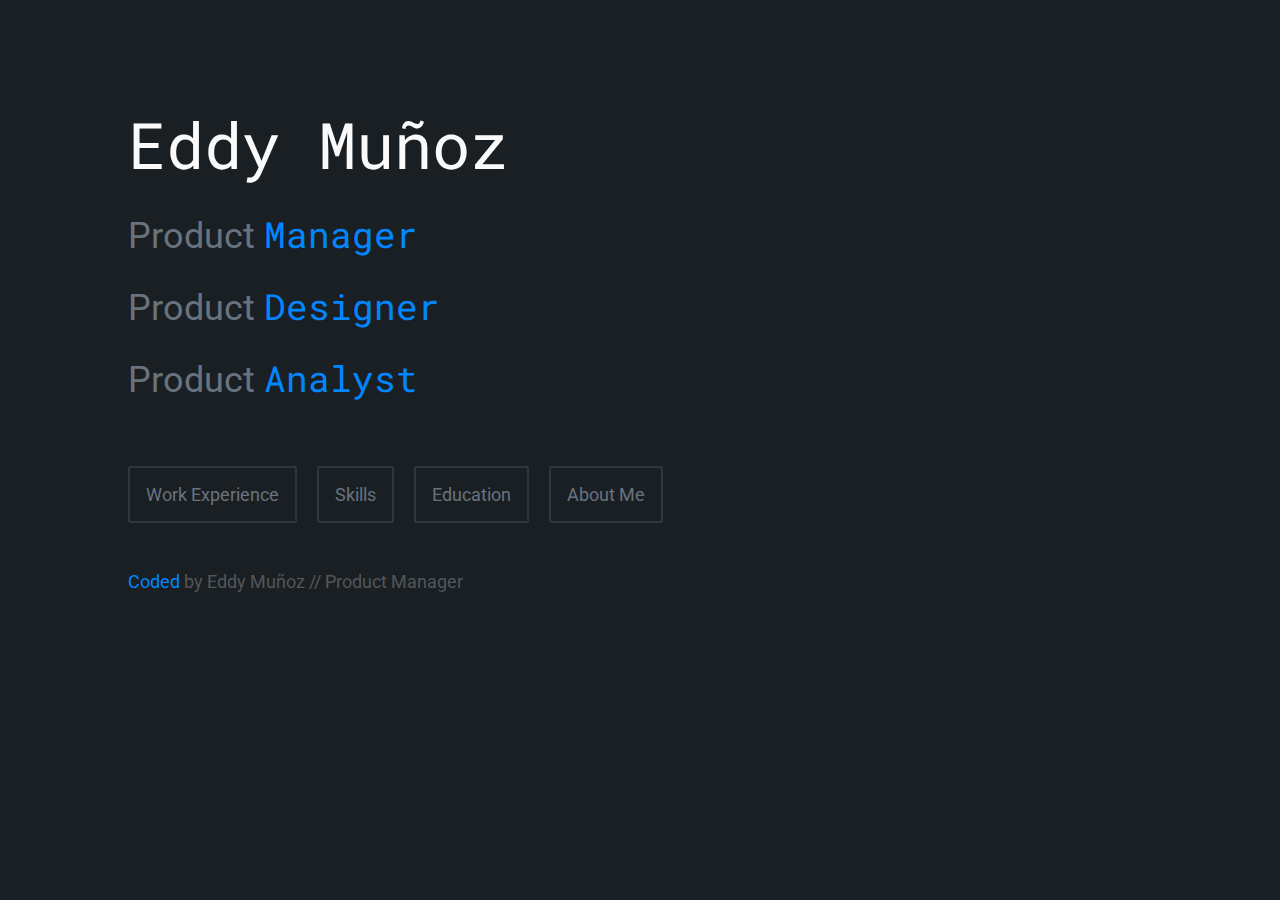
<file: index.html>
<!DOCTYPE html>
<head>
  <link rel="icon" href="jpg/favicon.ico" type="image/x-icon" />
  <link rel="stylesheet" type="text/css" href="./css/stylesheet.css">
  <link href="https://fonts.googleapis.com/css?family=Roboto+Mono:400,700|Roboto:400,700&display=swap" rel="stylesheet">
  <script async src="https://www.googletagmanager.com/gtag/js?id=UA-108228178-3"></script><script>window.dataLayer = window.dataLayer || [];function gtag(){dataLayer.push(arguments);}gtag('js', new Date());gtag('config', 'UA-108228178-3');</script>
</head>
<body>
  <div class="name"><h1>Eddy Muñoz</h1></div>
  <div class="subtitle">
    <h2>Product <span>Manager</span></h2>
    <h2>Product <span>Designer</span></h2>
    <h2>Product <span>Analyst</span></h2>
  </div>
  <div class="button-row">
    <a href="html/work-experience.html"><button type="button" class="big-button">Work Experience</button></a>
    <!--<a href="html/case-studies.html"><button type="button" class="big-button">Case Studies</button></a>-->
    <a href="html/skills.html"><button type="button" class="big-button">Skills</button></a>
    <a href="html/education.html"><button type="button" class="big-button">Education</button></a>
    <a href="html/about-me.html"><button type="button" class="big-button" href="./html/about-me.html">About Me</button></a>
  </div>
  <div class="index-footer"><a href="https://github.com/eduardo-munoz/eduardo-munoz.github.io" target="_none"><h3>Coded</a> by Eddy Muñoz // Product Manager</a></h3></div>
</body>
</file>
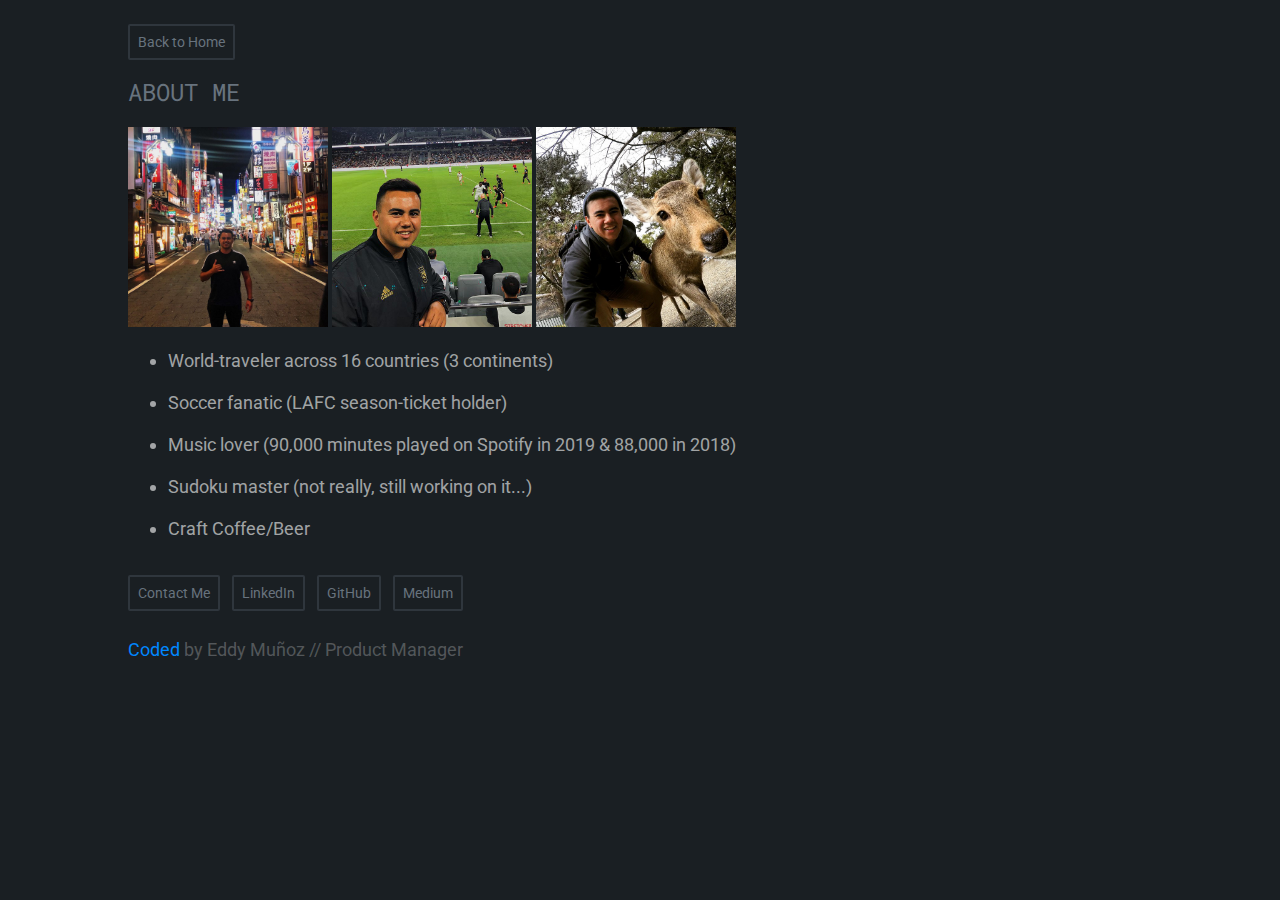
<file: html/about-me.html>
<!DOCTYPE html>
<head>
  <link rel="icon" href="../jpg/favicon.ico" type="image/x-icon" />
  <link rel="stylesheet" type="text/css" href="../css/stylesheet.css">
  <link href="https://fonts.googleapis.com/css?family=Roboto+Mono:400,500,700|Roboto:400,500,700&display=swap" rel="stylesheet">
  <script async src="https://www.googletagmanager.com/gtag/js?id=UA-108228178-3"></script><script>window.dataLayer = window.dataLayer || [];function gtag(){dataLayer.push(arguments);}gtag('js', new Date());gtag('config', 'UA-108228178-3');</script>
</head>
<body>
  <div>
    <a href="../index.html"><button class="small-button">Back to Home</button></a>
  </div>
  <div class="title"><h1>About Me</h1></div>
  <br >
  <img src="../jpg/me-japan.jpg" alt="Me in Japan" style="width:200px;height:200px;">
  <img src="../jpg/me-lafc.jpg" alt="Me at LAFC game" style="width:200px;height:200px;">
  <img src="../jpg/me-deer.jpg" alt="Me with deer" style="width:200px;height:200px;">
  <br >
  <div class="bullets">
    <p><ul>
      <li>World-traveler across 16 countries (3 continents)</li>
      <li>Soccer fanatic (LAFC season-ticket holder)</li>
      <li>Music lover (90,000 minutes played on Spotify in 2019 & 88,000 in 2018)</li>
      <li>Sudoku master (not really, still working on it...)</li>
      <li>Craft Coffee/Beer</li>
    </ul></p>
  </div>
  <div>
    <a href="mailto:eamunoz.me@gmail.com"><button type="button" class="small-button">Contact Me</button></a>
    <a href="https://www.linkedin.com/in/eamunoz/" target="_blank"><button class="small-button">LinkedIn</button></a>
    <a href="https://github.com/eduardo-munoz" target="_blank"><button class="small-button">GitHub</button></a>
    <a href="https://medium.com/@eamunoz.me" target="_blank"><button class="small-button">Medium</button></a>
  </div>
  <div class="footer"><a href="https://github.com/eduardo-munoz/eduardo-munoz.github.io" target="_none"><h3>Coded</a> by Eddy Muñoz // Product Manager</a></h3></div>
</body>
</file>
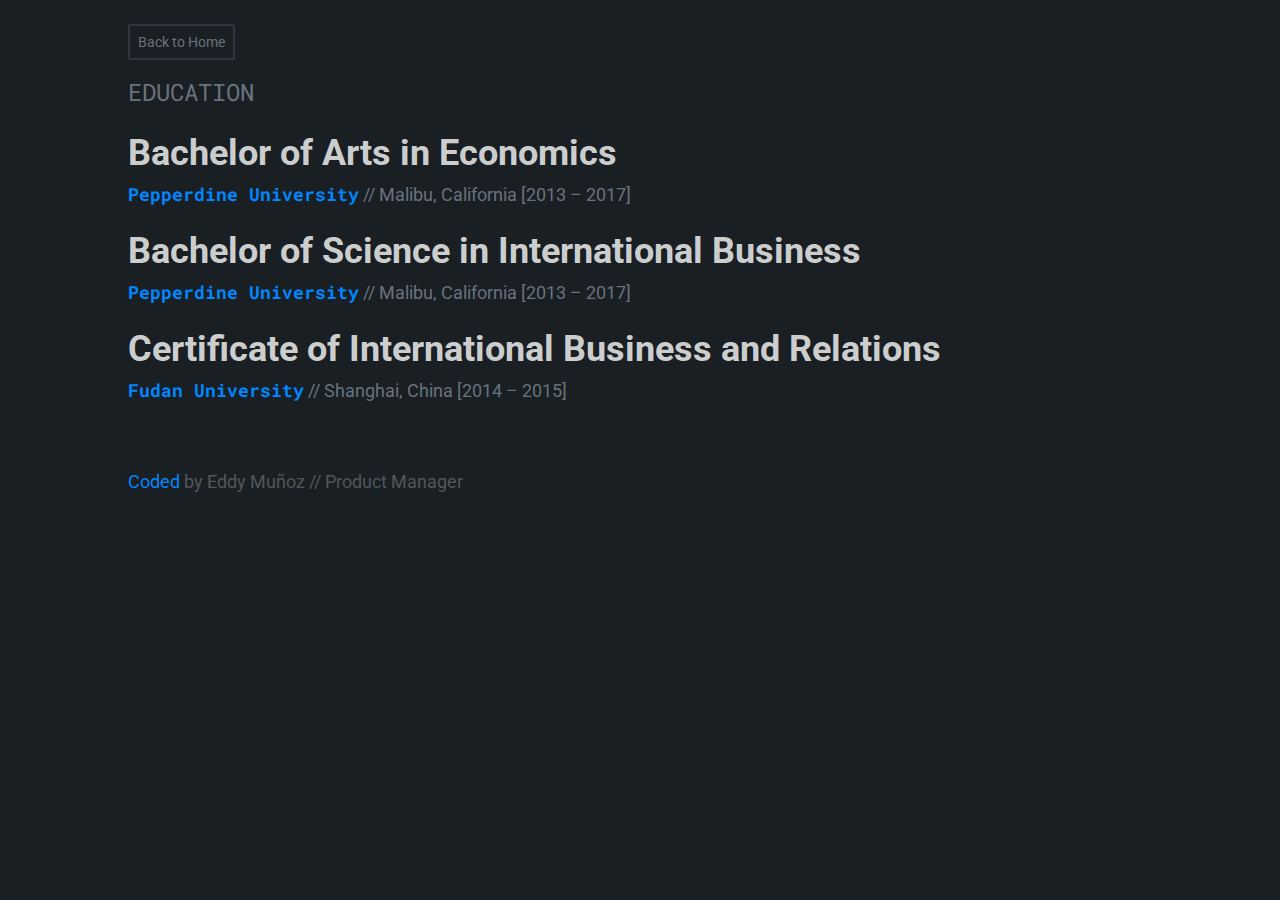
<file: html/education.html>
<!DOCTYPE html>
<head>
  <link rel="icon" href="../jpg/favicon.ico" type="image/x-icon" />
  <link rel="stylesheet" type="text/css" href="../css/stylesheet.css">
  <link href="https://fonts.googleapis.com/css?family=Roboto+Mono:400,500,700|Roboto:400,500,700&display=swap" rel="stylesheet">
  <script async src="https://www.googletagmanager.com/gtag/js?id=UA-108228178-3"></script><script>window.dataLayer = window.dataLayer || [];function gtag(){dataLayer.push(arguments);}gtag('js', new Date());gtag('config', 'UA-108228178-3');</script>
</head>
<body>
  <div>
    <a href="../index.html"><button class="small-button">Back to Home</button></a>
  </div>
  <div class="title"><h1>Education</h1></div>
  <div class="heading-title"><h3>Bachelor of Arts in Economics</h3></div>
  <div class="company"><h3><a href="https://www.pepperdine.edu/" target="_blank"><span><strong>Pepperdine University</strong></span></a> // Malibu, California [2013 – 2017]</h3></div>
  <div class="heading-title"><h3>Bachelor of Science in International Business</h3></div>
  <div class="company"><h3><a href="https://www.pepperdine.edu/" target="_blank"><span><strong>Pepperdine University</strong></span></a> // Malibu, California [2013 – 2017]</h3></div>
  <div class="heading-title"><h3>Certificate of International Business and Relations</h3></div>
  <div class="company"><h3><a href="https://www.fudan.edu.cn/en/" target="_blank"><span><strong>Fudan University</strong></span></a> // Shanghai, China [2014 – 2015]</h3></div>
  <br />
  <br />
  <br />
  <div class="footer"><a href="https://github.com/eduardo-munoz/eduardo-munoz.github.io" target="_none"><h3>Coded</a> by Eddy Muñoz // Product Manager</a></h3></div>
</body>
</file>
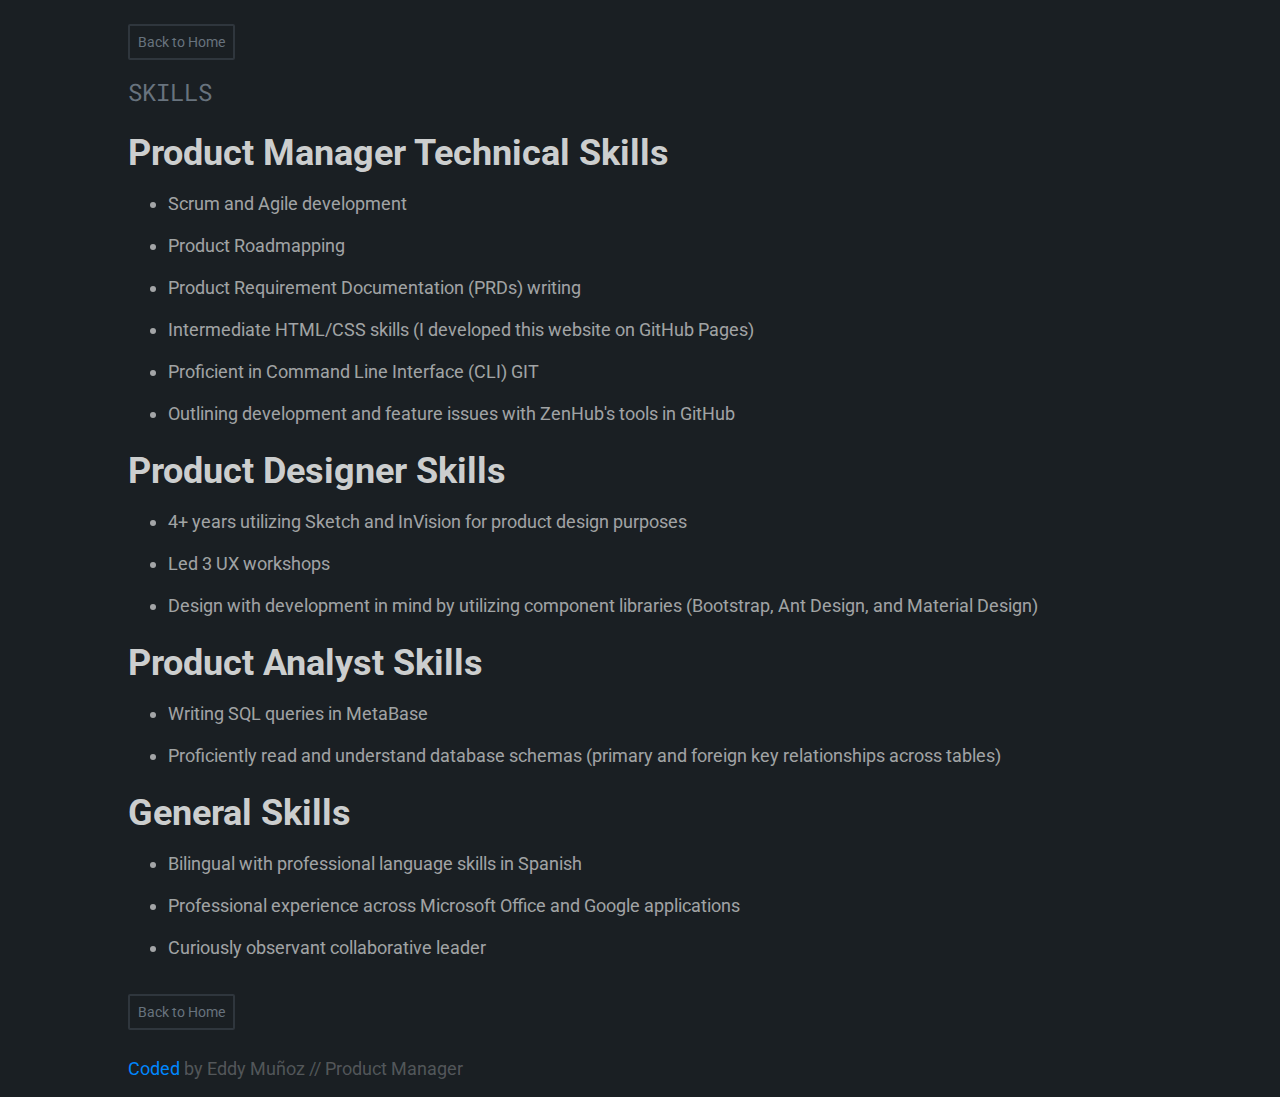
<file: html/skills.html>
<!DOCTYPE html>
<head>
  <link rel="icon" href="../jpg/favicon.ico" type="image/x-icon" />
  <link rel="stylesheet" type="text/css" href="../css/stylesheet.css">
  <link href="https://fonts.googleapis.com/css?family=Roboto+Mono:400,500,700|Roboto:400,500,700&display=swap" rel="stylesheet">
  <script async src="https://www.googletagmanager.com/gtag/js?id=UA-108228178-3"></script><script>window.dataLayer = window.dataLayer || [];function gtag(){dataLayer.push(arguments);}gtag('js', new Date());gtag('config', 'UA-108228178-3');</script>
</head>
<body>
  <div>
    <a href="../index.html"><button class="small-button">Back to Home</button></a>
  </div>
  <div class="title"><h1>Skills</h1></div>
  <div class="heading-title"><h3>Product Manager Technical Skills</h3></div>
  <div class="bullets">
    <p><ul>
      <li>Scrum and Agile development</li>
      <li>Product Roadmapping</li>
      <li>Product Requirement Documentation (PRDs) writing</li>
      <li>Intermediate HTML/CSS skills (I developed this website on GitHub Pages)</li>
      <li>Proficient in Command Line Interface (CLI) GIT</li>
      <li>Outlining development and feature issues with ZenHub's tools in GitHub</li>
    </ul></p>
  </div>
  <div class="heading-title"><h3>Product Designer Skills</h3></div>
  <div class="bullets">
    <p><ul>
      <li>4+ years utilizing Sketch and InVision for product design purposes</li>
      <li>Led 3 UX workshops</li>
      <li>Design with development in mind by utilizing component libraries (Bootstrap, Ant Design, and Material Design)</li>
    </ul></p>
  </div>
  <div class="heading-title"><h3>Product Analyst Skills</h3></div>
  <div class="bullets">
    <p><ul>
      <li>Writing SQL queries in MetaBase</li>
      <li>Proficiently read and understand database schemas (primary and foreign key relationships across tables)</li>
    </ul></p>
  </div>
  <div class="heading-title"><h3>General Skills</h3></div>
  <div class="bullets">
    <p><ul>
      <li>Bilingual with professional language skills in Spanish</li>
      <li>Professional experience across Microsoft Office and Google applications</li>
      <li>Curiously observant collaborative leader</li>
    </ul></p>
  </div>
  <div>
    <a href="../index.html"><button class="small-button">Back to Home</button></a>
  </div>
  <div class="footer"><a href="https://github.com/eduardo-munoz/eduardo-munoz.github.io" target="_none"><h3>Coded</a> by Eddy Muñoz // Product Manager</a></h3></div>
</body>
</file>
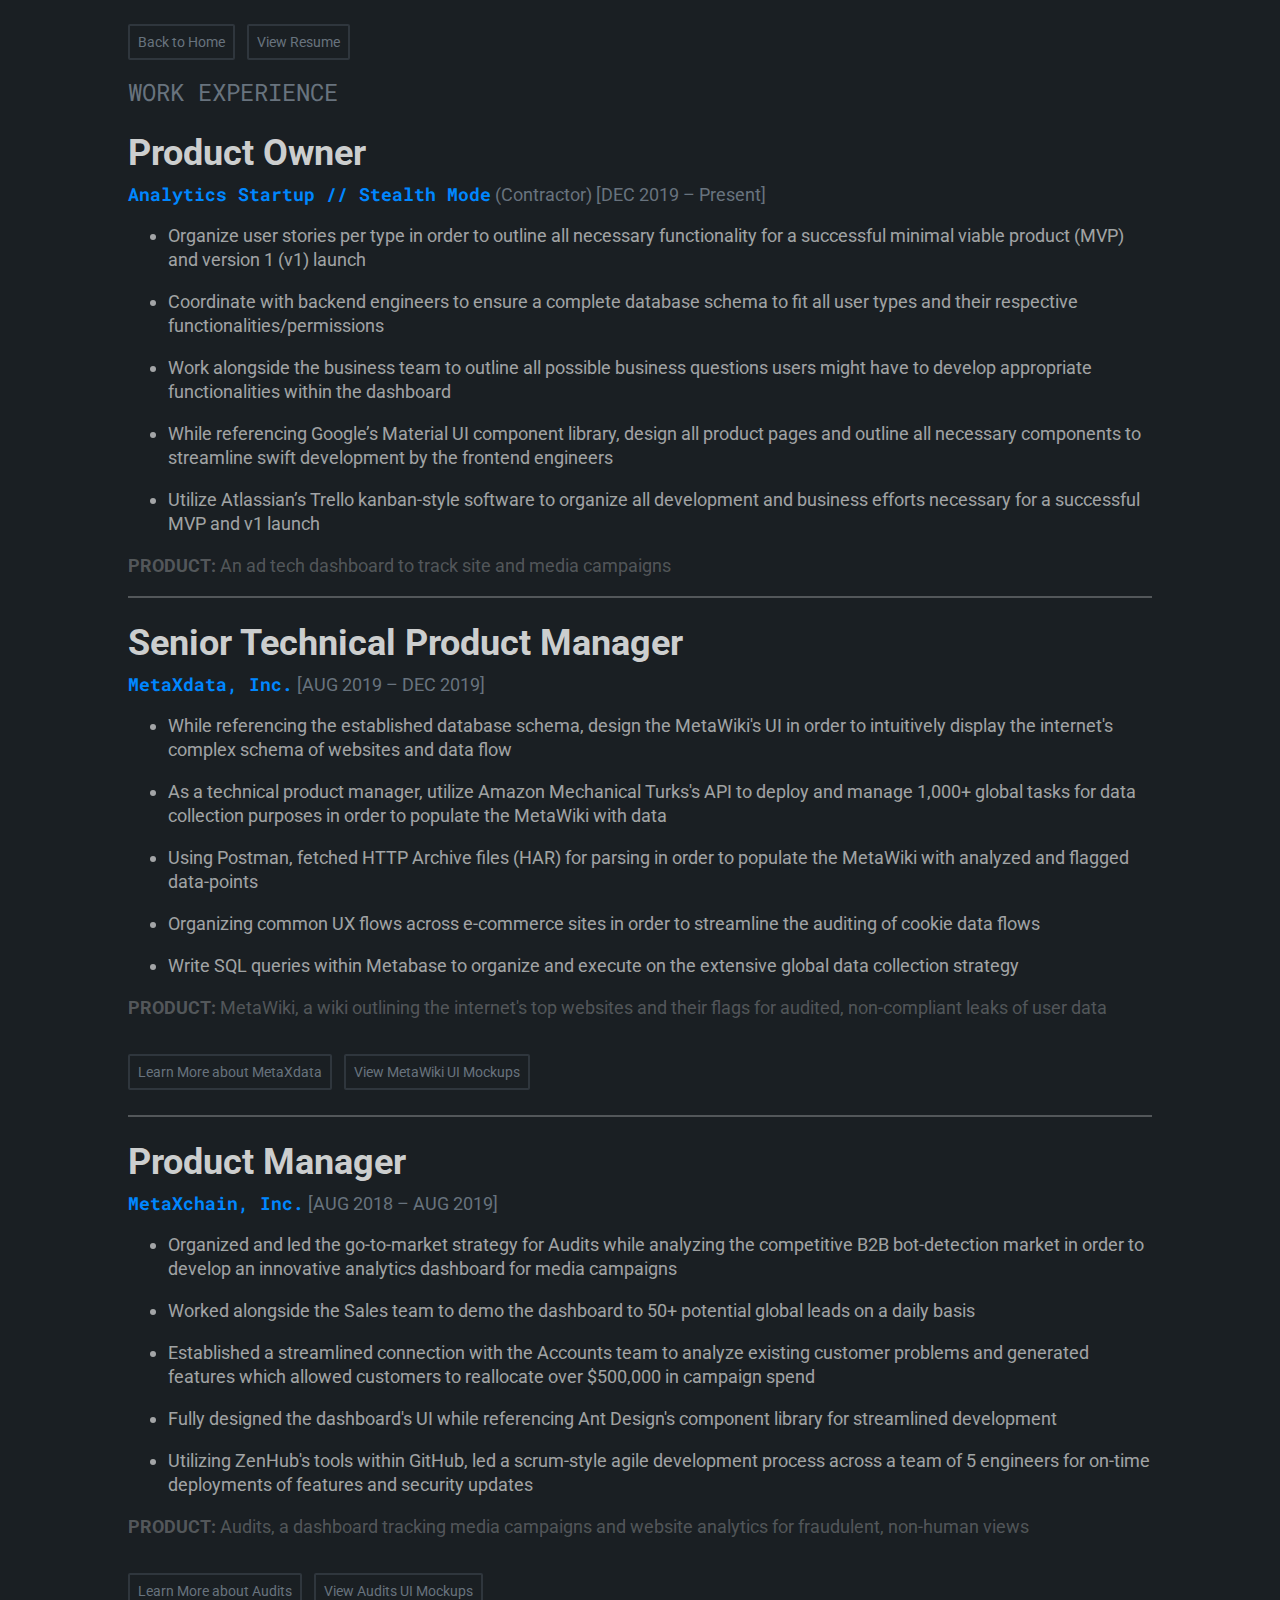
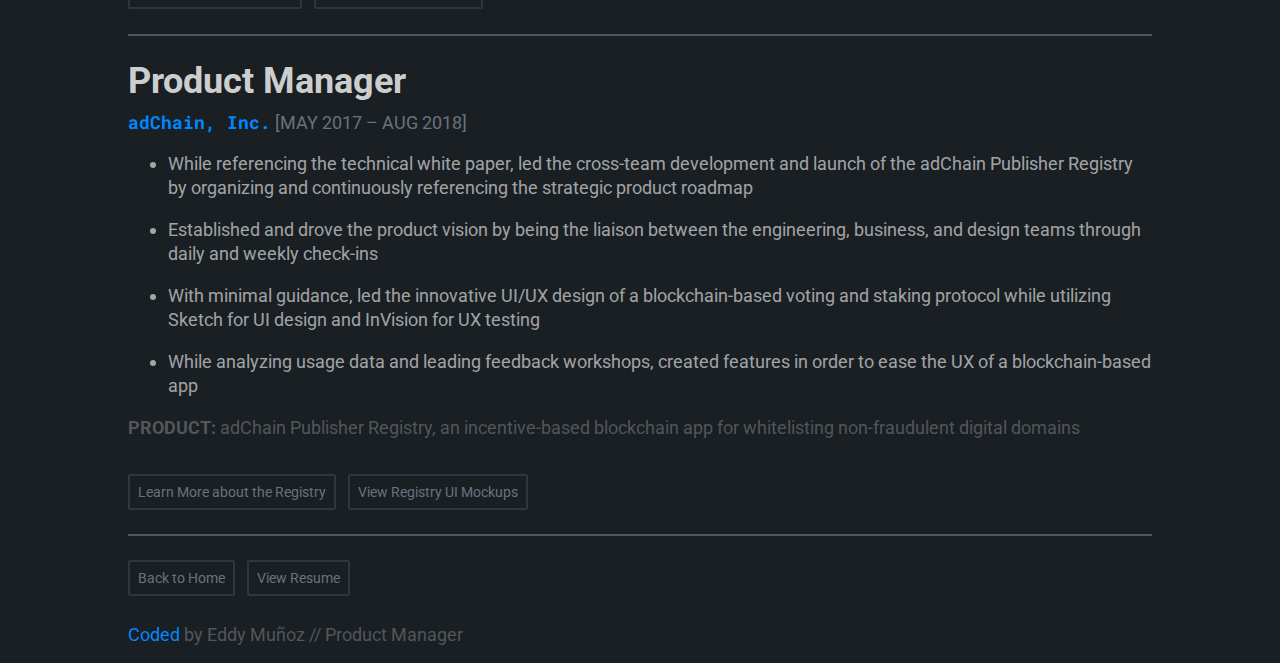
<file: html/work-experience.html>
<!DOCTYPE html>
<head>
  <link rel="icon" href="../jpg/favicon.ico" type="image/x-icon" />
  <link rel="stylesheet" type="text/css" href="../css/stylesheet.css">
  <link href="https://fonts.googleapis.com/css?family=Roboto+Mono:400,500,700|Roboto:400,500,700&display=swap" rel="stylesheet">
  <script async src="https://www.googletagmanager.com/gtag/js?id=UA-108228178-3"></script><script>window.dataLayer = window.dataLayer || [];function gtag(){dataLayer.push(arguments);}gtag('js', new Date());gtag('config', 'UA-108228178-3');</script>
</head>
<body>
  <div>
    <a href="../index.html"><button class="small-button">Back to Home</button></a>
    <a href="../pdf/eduardo-eddy-munoz-resume.pdf" target="_blank"><button class="small-button">View Resume</button></a>
  </div>
  <div class="title"><h1>Work Experience</h1></div>
  <div class="heading-title"><h3>Product Owner</h3></div>
  <div class="company"><h3><span><strong>Analytics Startup // Stealth Mode</strong></span> (Contractor) [DEC 2019 – Present]</h3></div>
  <div class="bullets">
    <p><ul>
      <li>Organize user stories per type in order to outline all necessary functionality for a successful minimal viable product (MVP) and version 1 (v1) launch</li>
      <li>Coordinate with backend engineers to ensure a complete database schema to fit all user types and their respective functionalities/permissions</li>
      <li>Work alongside the business team to outline all possible business questions users might have to develop appropriate functionalities within the dashboard</li>
      <li>While referencing Google’s Material UI component library, design all product pages and outline all necessary components to streamline swift development by the frontend engineers</li>
      <li>Utilize Atlassian’s Trello kanban-style software to organize all development and business efforts necessary for a successful MVP and v1 launch</li>
    </ul></p>
    <div class="product"><h3><strong>PRODUCT:</strong> An ad tech dashboard to track site and media campaigns</h3></div><hr />
  </div>
  <div class="heading-title"><h3>Senior Technical Product Manager</h3></div>
  <div class="company"><h3><a href="https://metax.io" target="_none"><span><strong>MetaXdata, Inc.</strong></span></a> [AUG 2019 – DEC 2019]</h3></div>
  <div class="bullets">
    <p><ul>
      <li>While referencing the established database schema, design the MetaWiki's UI in order to intuitively display the internet's complex schema of websites and data flow</li>
      <li>As a technical product manager, utilize Amazon Mechanical Turks's API to deploy and manage 1,000+ global tasks for data collection purposes in order to populate the MetaWiki with data</li>
      <li>Using Postman, fetched HTTP Archive files (HAR) for parsing in order to populate the MetaWiki with analyzed and flagged data-points</li>
      <li>Organizing common UX flows across e-commerce sites in order to streamline the auditing of cookie data flows</li>
      <li>Write SQL queries within Metabase to organize and execute on the extensive global data collection strategy</li>
    </ul></p>
    <div class="product"><h3><strong>PRODUCT:</strong> MetaWiki, a wiki outlining the internet's top websites and their flags for audited, non-compliant leaks of user data</h3></div>
    <div>
      <a href="https://metax.io/metax-report-google-workaround-openx-workaround/" target="_blank"><button class="small-button">Learn More about MetaXdata</button></a>
      <a href="https://invis.io/JUUPCBUVNAY#/392073260_login" target="_blank"><button class="small-button">View MetaWiki UI Mockups</button></a>
    </div>
    <hr />
  </div>
  <div class="heading-title"><h3>Product Manager</h3></div>
  <div class="company"><h3><a href="https://medium.com/metax-publication/announcing-adchain-audits-your-independent-solution-to-ad-fraud-cabad0ed2630" target="_none"><span><strong>MetaXchain, Inc.</strong></span></a> [AUG 2018 – AUG 2019]</h3></div>
  <div class="bullets">
    <p><ul>
      <li>Organized and led the go-to-market strategy for Audits while analyzing the competitive B2B bot-detection market in order to develop an innovative analytics dashboard for media campaigns</li>
      <li>Worked alongside the Sales team to demo the dashboard to 50+ potential global leads on a daily basis</li>
      <li>Established a streamlined connection with the Accounts team to analyze existing customer problems and generated features which allowed customers to reallocate over $500,000 in campaign spend</li>
      <li>Fully designed the dashboard's UI while referencing Ant Design's component library for streamlined development</li>
      <li>Utilizing ZenHub's tools within GitHub, led a scrum-style agile development process across a team of 5 engineers for on-time deployments of features and security updates</li>
    </ul></p>
    <div class="product"><h3><strong>PRODUCT:</strong> Audits, a dashboard tracking media campaigns and website analytics for fraudulent, non-human views</h3></div>
    <div>
      <a href="https://audits.metax.io/" target="_blank"><button class="small-button">Learn More about Audits</button></a>
      <a href="https://invis.io/GDQN8F5VUMC#/350410138_Login-V1-02" target="_blank"><button class="small-button">View Audits UI Mockups</button></a>
    </div>
    <hr />
  </div>
  <div class="heading-title"><h3>Product Manager</h3></div>
  <div class="company"><h3><a href="https://medium.com/metax-publication/introducing-the-adchain-registry-cc5b8b831a7e" target="_none"><span><strong>adChain, Inc.</strong></span></a> [MAY 2017 – AUG 2018]</h3></div>
  <div class="bullets">
    <p><ul>
      <li>While referencing the technical white paper, led the cross-team development and launch of the adChain Publisher Registry by organizing and continuously referencing the strategic product roadmap</li>
      <li>Established and drove the product vision by being the liaison between the engineering, business, and design teams through daily and weekly check-ins</li>
      <li>With minimal guidance, led the innovative UI/UX design of a blockchain-based voting and staking protocol while utilizing Sketch for UI design and InVision for UX testing</li>
      <li>While analyzing usage data and leading feedback workshops, created features in order to ease the UX of a blockchain-based app</li>
    </ul></p>
    <div class="product"><h3><strong>PRODUCT:</strong> adChain Publisher Registry, an incentive-based blockchain app for whitelisting non-fraudulent digital domains</h3></div>
  </div>
  <div>
    <a href="https://medium.com/@AdChain/welcoming-the-public-release-candidate-of-the-adchain-registry-to-the-ethereum-mainnet-4bd21512f990" target="_blank"><button class="small-button">Learn More about the Registry</button></a>
    <a href="https://invis.io/XGOBWMDDFVP#/272872559_DOMAINS" target="_blank"><button class="small-button">View Registry UI Mockups</button></a>
  </div>
  <hr />
  <div>
    <a href="../index.html"><button class="small-button">Back to Home</button></a>
    <a href="../pdf/eduardo-eddy-munoz-resume.pdf" target="_blank"><button class="small-button">View Resume</button></a>
  </div>
  <div class="footer"><a href="https://github.com/eduardo-munoz/eduardo-munoz.github.io" target="_none"><h3>Coded</a> by Eddy Muñoz // Product Manager</a></h3></div>
</body>
</file>
<file: css/stylesheet.css>
body {
  background-color: #1A1F23;
  color: #fafafa;
  font-family: 'Roboto', sans-serif;
  margin-left: 10%;
  margin-right: 10%;
}

.name h1 {
  font-size: 64px;
  font-family: 'Roboto Mono', monospace;
  font-weight: 400;
  margin: 0px;
  margin-top: 10%;
}

.title h1 {
  font-size: 24px;
  font-family: 'Roboto Mono', monospace;
  font-weight: 400;
  margin: 0px;
  color: #68737E;
  text-transform: uppercase;
}

.small-button {
  background-color: #1A1F23;
  border: 2px solid #2F363D;
  color: #68737E;
  font-family: 'Roboto', sans-serif;
  font-weight: 400;
  font-size: 14px;
  padding: 8px;
  border-radius: 2px;
  margin-top: 16px;
  margin-bottom: 16px;
  margin-right: 8px;
}

.small-button:hover {
  background-color: #0087FF;
  border: 2px solid #0087FF;
  color: #fafafa;
  cursor: pointer;
}

h2 {
  color: #68737E;
  font-weight: 400;
  font-size: 36px;
  margin-top: 24px;
  margin-bottom: 0px;
}
    span {
      color: #0087FF;
      font-family: 'Roboto Mono', monospace;
    }

.subtitle {
  margin-top: 24px;
}

.big-button {
  background-color: #1A1F23;
  border: 2px solid #2F363D;
  color: #68737E;
  font-family: 'Roboto', sans-serif;
  font-weight: 400;
  font-size: 18px;
  padding: 16px;
  border-radius: 2px;
  margin-right: 16px;
}

.big-button:hover {
  background-color: #0087FF;
  border: 2px solid #0087FF;
  color: #fafafa;
  cursor: pointer;
}

.button-row {
  margin-top: 64px;
}

.heading-title h3 {
  font-family: 'Roboto', sans-serif;
  font-size: 36px;
  color: rgba(255, 255, 255, .80);
  font-weight: 700;
  margin-top: 24px;
  margin-bottom: 0px;
}

.company h3 {
  font-family: 'Roboto', sans-serif;
  font-size: 18px;
  font-weight: 400;
  margin-top: 8px;
  margin-bottom: 0px;
  color: #68737E;
}
  span {
    color: #0087FF;
    font-family: 'Roboto Mono', monospace;
  }

.product h3 {
  margin-top: 8px;
  color: rgba(255, 255, 255, .25);
  font-family: 'Roboto', sans-serif;
  font-weight: 400;
  font-size: 18px;
}

.index-footer h3 {
  margin-top: 48px;
  color: rgba(255, 255, 255, .25);
  font-family: 'Roboto', sans-serif;
  font-weight: 400;
  font-size: 18px;
}

.footer h3 {
  margin-top: 12px;
  color: rgba(255, 255, 255, .25);
  font-family: 'Roboto', sans-serif;
  font-weight: 400;
  font-size: 18px;
}

.bullets{
  font-family: 'Roboto', sans-serif;
  font-size: 18px;
  color: rgba(255, 255, 255, .60);
  font-weight: 400;
  line-height: 24px;
}

li {
  margin-top: 18px;
}

a {
  color: #0087FF;
  text-decoration: none;
}

hr {
  border: 1px solid rgba(255, 255, 255, .25);;
}
</file>
